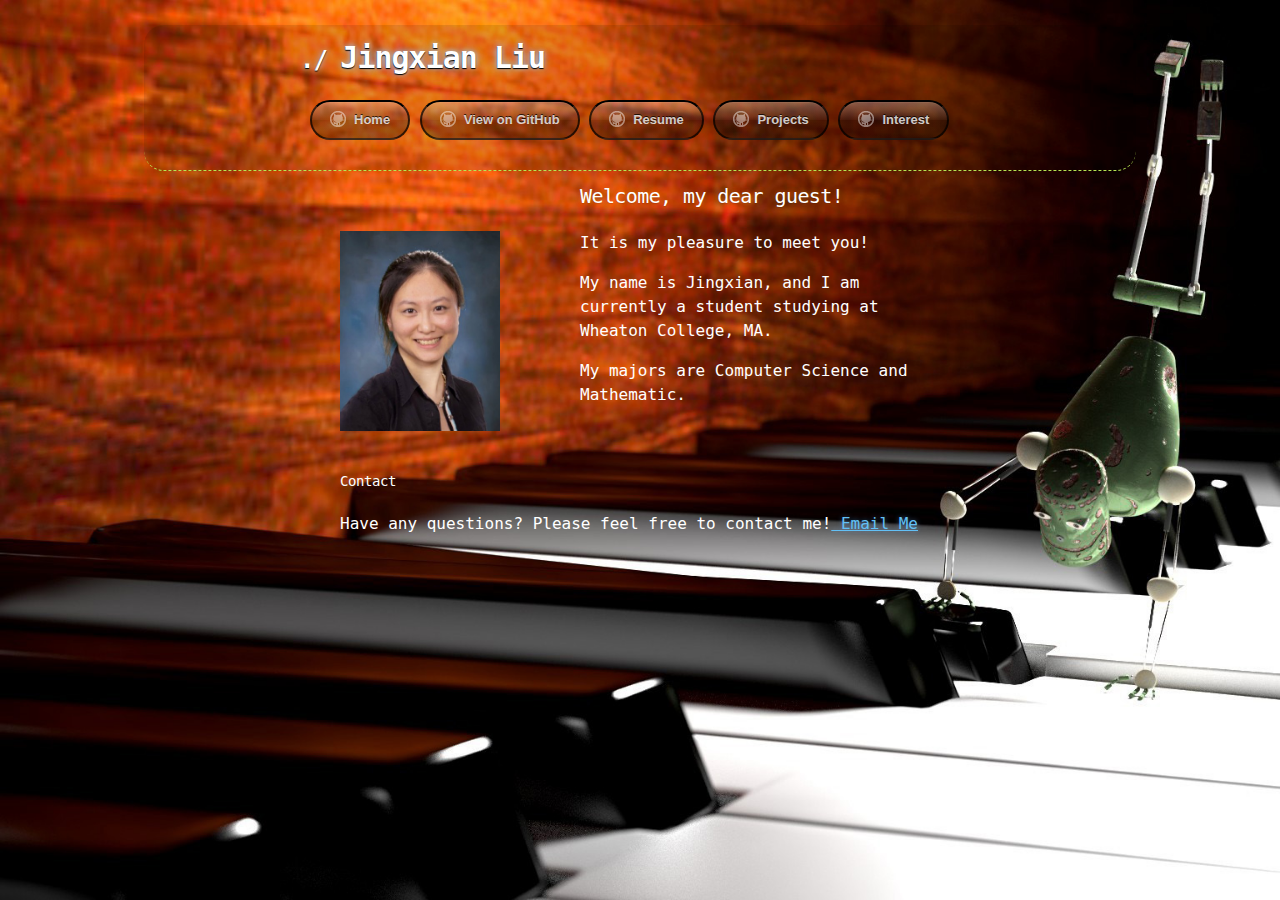
<file: index.html>
<!DOCTYPE html>
<html>
	<head>
		<meta charset='utf-8'>
		<meta http-equiv="X-UA-Compatible" content="chrome=1">
		<link rel="stylesheet" type="text/css" href="stylesheets/stylesheet.css" media="screen">
		<link rel="stylesheet" type="text/css" href="stylesheets/pygment_trac.css" media="screen">
		<!-- <link rel="stylesheet" type="text/css" href="stylesheets/print.css" media="print"> -->
		<title>Jingxian Liu</title>
	</head>
	<body>
		<header>
			<div class="container">
				<h1>Jingxian Liu</h1>
				<h2></h2>
				<section id="downloads">
					<a href="index.html" class="btn btn-github"><span class="icon"></span>Home</a>
					<a href="https://github.com/JingxianL/JingxianL.github.io" class="btn btn-github"><span class="icon"></span>View on GitHub</a>
					<a href="resume.html" class="btn btn-github"><span class="icon"></span>Resume</a>
					<a href="projects.html" class="btn btn-github"><span class="icon"></span>Projects</a>
					<a href="interest.html" class="btn btn-github"><span class="icon"></span>Interest</a>
				</section>
			</div>
		</header>
		<div class="container">
			<section id="main_content">
				<h3 id ="welcome" ><a name="welcome-to-my-pages" class="anchor" href="#welcome-to-github-pages"><span class="octicon octicon-link"></span></a>Welcome, my dear guest!</h3>
				<img src="images/myphoto.jpg" id="myPhoto" style: "width=160px; height=200px"/>
				<div class="introduction">
					<p>It is my pleasure to meet you!</p>
					<p>My name is Jingxian, and I am currently a student studying at Wheaton College, MA. </p>
					<p>My majors are Computer Science and Mathematic.</p>
				</div>
				<!--   <p>This automatic page generator is the easiest way to create beautiful pages for all of your projects. Author your page content here using GitHub Flavored Markdown, select a template crafted by a designer, and publish. After your page is generated, you can check out the new branch:</p> -->
				<!-- <pre><code>$ cd your_repo_root/repo_name
				$ git fetch origin
				$ git checkout gh-pages
				</code></pre>-->
				<!-- <p>If you're using the GitHub for Mac, simply sync your repository and you'll see the new branch.</p> -->
				<!-- <h3>
				<a name="designer-templates" class="anchor" href="#designer-templates"><span class="octicon octicon-link"></span></a>Designer Templates</h3>
				<p>We've crafted some handsome templates for you to use. Go ahead and continue to layouts to browse through them. You can easily go back to edit your page before publishing. After publishing your page, you can revisit the page generator and switch to another theme. Your Page content will be preserved if it remained markdown format.</p>
				<h3>
				<a name="rather-drive-stick" class="anchor" href="#rather-drive-stick"><span class="octicon octicon-link"></span></a>Rather Drive Stick?</h3>
				<p>If you prefer to not use the automatic generator, push a branch named <code>gh-pages</code> to your repository to create a page manually. In addition to supporting regular HTML content, GitHub Pages support Jekyll, a simple, blog aware static site generator written by our own Tom Preston-Werner. Jekyll makes it easy to create site-wide headers and footers without having to copy them across every page. It also offers intelligent blog support and other advanced templating features.</p>
				<h3>
				<a name="authors-and-contributors" class="anchor" href="#authors-and-contributors"><span class="octicon octicon-link"></span></a>Authors and Contributors</h3>
				<p>You can <a href="https://github.com/blog/821" class="user-mention">@mention</a> a GitHub username to generate a link to their profile. The resulting <code>&lt;a&gt;</code> element will link to the contributor's GitHub Profile. For example: In 2007, Chris Wanstrath (<a href="https://github.com/defunkt" class="user-mention">@defunkt</a>), PJ Hyett (<a href="https://github.com/pjhyett" class="user-mention">@pjhyett</a>), and Tom Preston-Werner (<a href="https://github.com/mojombo" class="user-mention">@mojombo</a>) founded GitHub.</p> -->
				<br>
				<br>
				<div class="contact">
					<h4>
					<a name="support-or-contact" class="anchor" href="#support-or-contact"><span class="octicon octicon-link"></span></a>Contact</h4>
					<!-- <p>Having trouble with Pages? Check out the documentation at <a href="http://help.github.com/pages">http://help.github.com/pages</a> or contact <a href="mailto:support@github.com">support@github.com</a> and we’ll help you sort it out.</p> -->
					<!--           <p>Have any questions? Please feel free to contact me! <input type="email" placeholder="Email"> <input type="submit"><a href="mailto:jingxian.liu@gmail.com"> Email Me </a> </p> -->
					<p>Have any questions? Please feel free to contact me!<a href="mailto:jingxian.liu@gmail.com"> Email Me </a> </p>
				</div>
			</section>
		</div>
	</body>
</html>
</file>
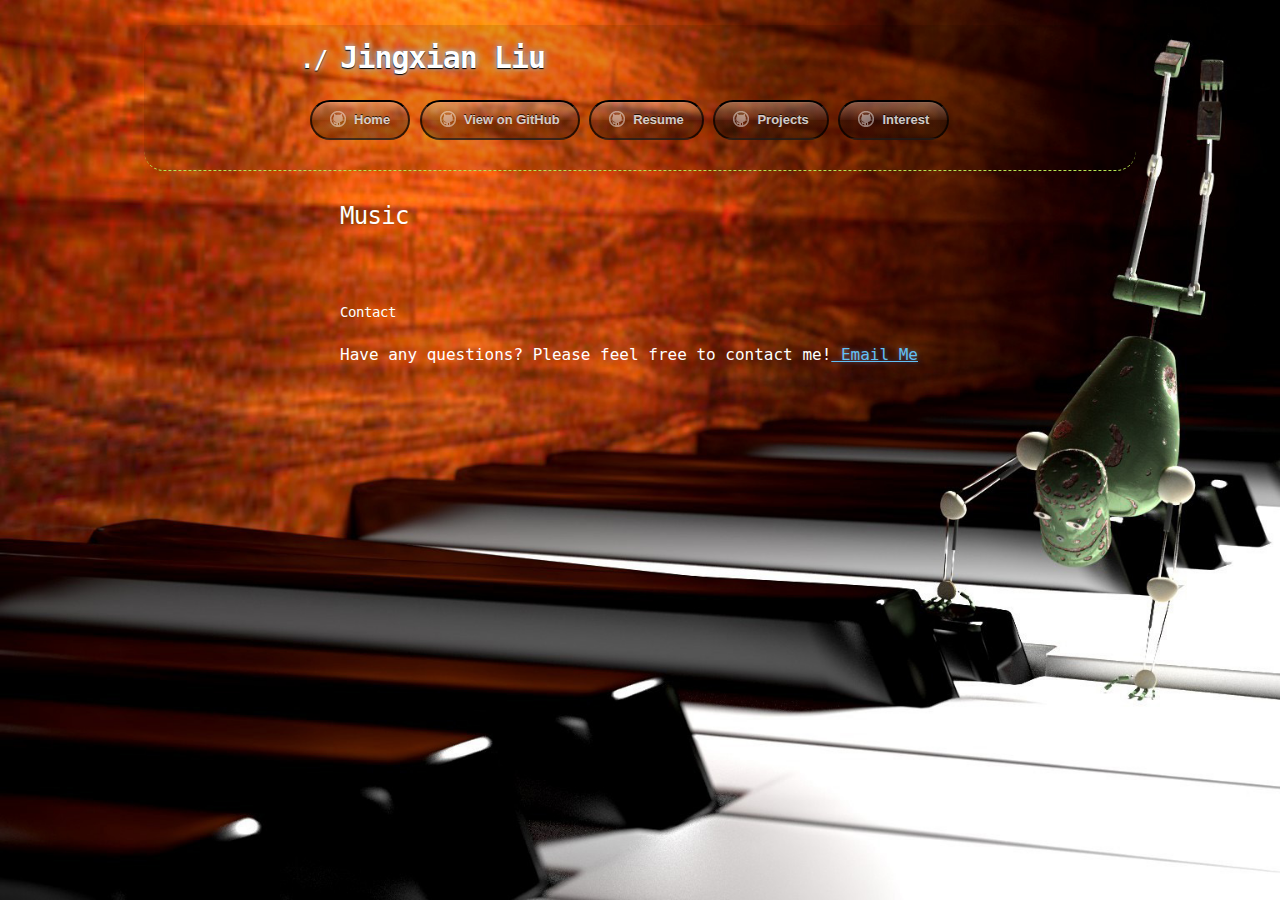
<file: interest.html>
<!DOCTYPE html>
<html>
  <head>
    <meta charset='utf-8'>
    <meta http-equiv="X-UA-Compatible" content="chrome=1">

    <link rel="stylesheet" type="text/css" href="stylesheets/stylesheet.css" media="screen">
    <link rel="stylesheet" type="text/css" href="stylesheets/pygment_trac.css" media="screen">
    <!-- <link rel="stylesheet" type="text/css" href="stylesheets/print.css" media="print"> -->

    <title>Jingxian Liu's Interest</title>
  </head>
  <body>
    <header>
      <div class="container">
        <h1>Jingxian Liu</h1>
        <h2></h2>

        <section id="downloads">
          <a href="index.html" class="btn btn-github"><span class="icon"></span>Home</a>
          <a href="https://github.com/JingxianL/JingxianL.github.io" class="btn btn-github"><span class="icon"></span>View on GitHub</a>
          <a href="resume.html" class="btn btn-github"><span class="icon"></span>Resume</a>
          <a href="projects.html" class="btn btn-github"><span class="icon"></span>Projects</a>
          <a href="interest.html" class="btn btn-github"><span class="icon"></span>Interest</a>
        </section>
      </div>
    </header>
    <div class="container">
			<section id="main_content">
				<h2>Music</h2>
				<br>
				<br>
				<div class="contact">
					<h4>
					<a name="support-or-contact" class="anchor" href="#support-or-contact"><span class="octicon octicon-link"></span></a>Contact</h4>
					<!-- <p>Having trouble with Pages? Check out the documentation at <a href="http://help.github.com/pages">http://help.github.com/pages</a> or contact <a href="mailto:support@github.com">support@github.com</a> and we’ll help you sort it out.</p> -->
					<!--           <p>Have any questions? Please feel free to contact me! <input type="email" placeholder="Email"> <input type="submit"><a href="mailto:jingxian.liu@gmail.com"> Email Me </a> </p> -->
					<p>Have any questions? Please feel free to contact me!<a href="mailto:jingxian.liu@gmail.com"> Email Me </a> </p>
				</div>
			</section>
		</div>
	</body>
</html>
</file>
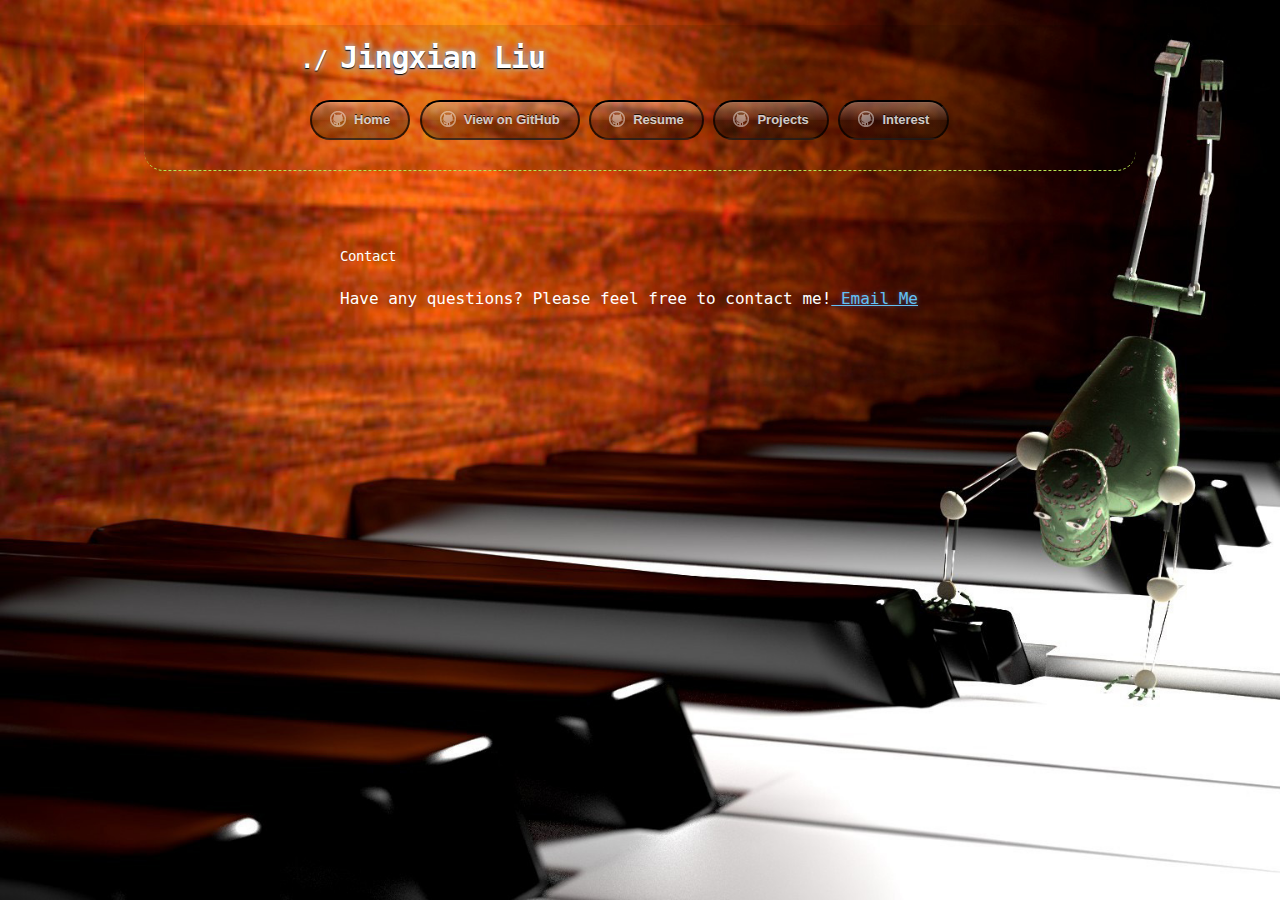
<file: projects.html>
<!DOCTYPE html>
<html>
	<head>
		<meta charset='utf-8'>
		<meta http-equiv="X-UA-Compatible" content="chrome=1">
		<link rel="stylesheet" type="text/css" href="stylesheets/stylesheet.css" media="screen">
		<link rel="stylesheet" type="text/css" href="stylesheets/pygment_trac.css" media="screen">
		<!-- <link rel="stylesheet" type="text/css" href="stylesheets/print.css" media="print"> -->
		<title>Jingxian Liu</title>
	</head>
	<body>
		<header>
			<div class="container">
				<h1>Jingxian Liu</h1>
				<h2></h2>
				<section id="downloads">
					<a href="index.html" class="btn btn-github"><span class="icon"></span>Home</a>
					<a href="https://github.com/JingxianL/JingxianL.github.io" class="btn btn-github"><span class="icon"></span>View on GitHub</a>
					<a href="resume.html" class="btn btn-github"><span class="icon"></span>Resume</a>
					<a href="projects.html" class="btn btn-github"><span class="icon"></span>Projects</a>
					<a href="interest.html" class="btn btn-github"><span class="icon"></span>Interest</a>
				</section>
			</div>
		</header>
		<div class="container">
			<section id="main_content">
				
				<br>
				<br>
				<div class="contact">
					<h4>
					<a name="support-or-contact" class="anchor" href="#support-or-contact"><span class="octicon octicon-link"></span></a>Contact</h4>
					<!-- <p>Having trouble with Pages? Check out the documentation at <a href="http://help.github.com/pages">http://help.github.com/pages</a> or contact <a href="mailto:support@github.com">support@github.com</a> and we’ll help you sort it out.</p> -->
					<!--           <p>Have any questions? Please feel free to contact me! <input type="email" placeholder="Email"> <input type="submit"><a href="mailto:jingxian.liu@gmail.com"> Email Me </a> </p> -->
					<p>Have any questions? Please feel free to contact me!<a href="mailto:jingxian.liu@gmail.com"> Email Me </a> </p>
				</div>
			</section>
		</div>
	</body>
</html>
</file>
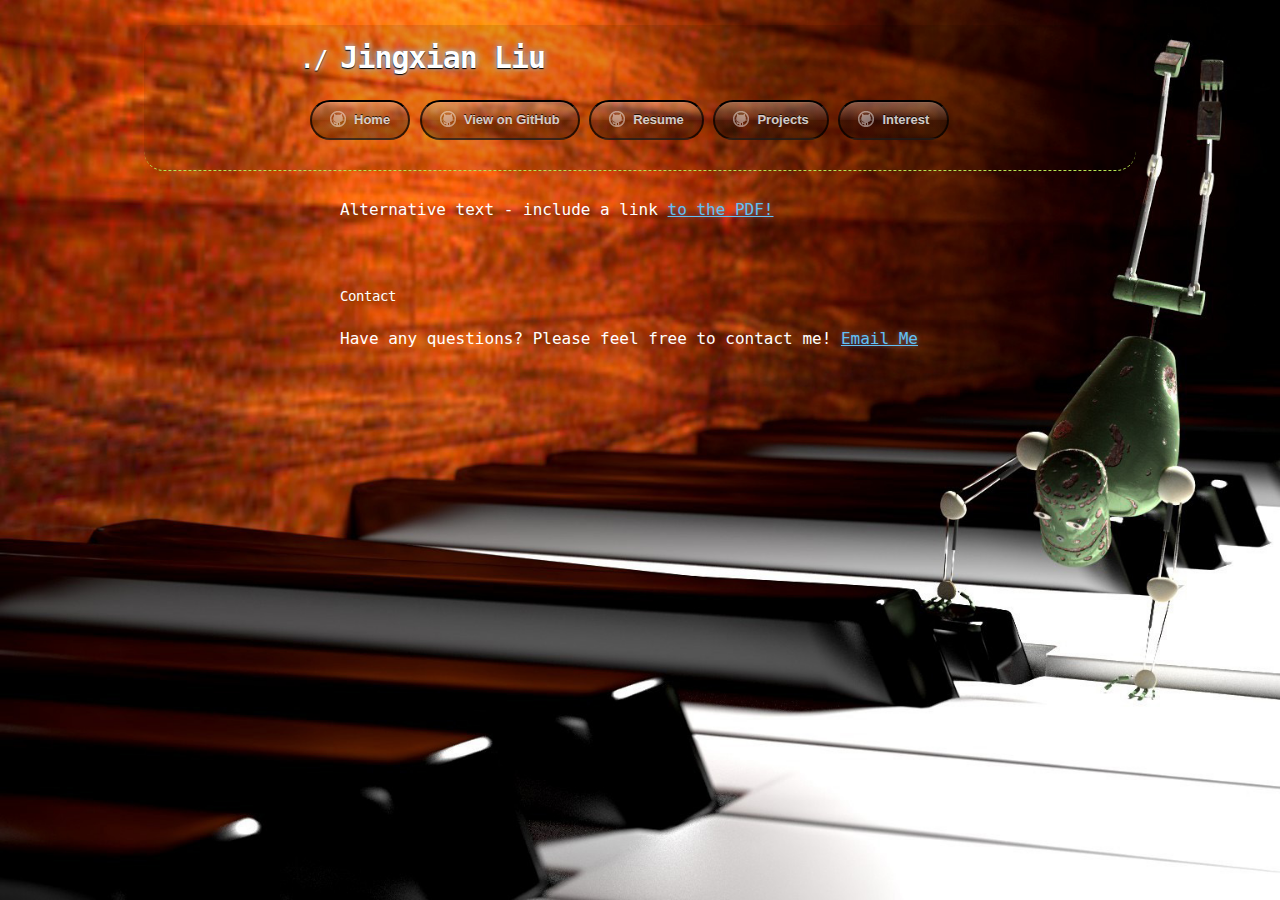
<file: resume.html>
<!DOCTYPE html>
<html>
  <head>
    <meta charset='utf-8'>
    <meta http-equiv="X-UA-Compatible" content="chrome=1">

    <link rel="stylesheet" type="text/css" href="stylesheets/stylesheet.css" media="screen">
    <link rel="stylesheet" type="text/css" href="stylesheets/pygment_trac.css" media="screen">
    <!-- <link rel="stylesheet" type="text/css" href="stylesheets/print.css" media="print"> -->

    <title>Jingxian Liu's Resume</title>
  </head>

  <body>
    <header>
      <div class="container">
        <h1>Jingxian Liu</h1>
        <h2></h2>

        <section id="downloads">
          <a href="index.html" class="btn btn-github"><span class="icon"></span>Home</a>
          <a href="https://github.com/JingxianL/JingxianL.github.io" class="btn btn-github"><span class="icon"></span>View on GitHub</a>
          <a href="resume.html" class="btn btn-github"><span class="icon"></span>Resume</a>
          <a href="projects.html" class="btn btn-github"><span class="icon"></span>Projects</a>
          <a href="interest.html" class="btn btn-github"><span class="icon"></span>Interest</a>
        </section>
      </div>
    </header>

    <div class="container">
      <section id="main_content">
          <!-- <h3 id ="welcome" ><a name="welcome-to-my-pages" class="anchor" href="#welcome-to-github-pages"><span class="octicon octicon-link"></span></a>Welcome, my dear guest!</h3>
          <img src="images/myphoto.jpg" id="myPhoto" style: "width=160px; height=200px"/>

          <div class="introduction">

            <p>It is my pleasure to meet you!</p>
            <p>My name is Jingxian, and I am currently a student studying at Wheaton College, MA. </p>
            <p>My majors are Computer Science and Mathematic.</p>
          </div> -->
        <!--   <p>This automatic page generator is the easiest way to create beautiful pages for all of your projects. Author your page content here using GitHub Flavored Markdown, select a template crafted by a designer, and publish. After your page is generated, you can check out the new branch:</p> -->

          <!-- <pre><code>$ cd your_repo_root/repo_name
          $ git fetch origin
          $ git checkout gh-pages
          </code></pre>
 -->
          <!-- <p>If you're using the GitHub for Mac, simply sync your repository and you'll see the new branch.</p> -->

        <!-- <h3>
          <a name="designer-templates" class="anchor" href="#designer-templates"><span class="octicon octicon-link"></span></a>Designer Templates</h3>

          <p>We've crafted some handsome templates for you to use. Go ahead and continue to layouts to browse through them. You can easily go back to edit your page before publishing. After publishing your page, you can revisit the page generator and switch to another theme. Your Page content will be preserved if it remained markdown format.</p>

        <h3>
          <a name="rather-drive-stick" class="anchor" href="#rather-drive-stick"><span class="octicon octicon-link"></span></a>Rather Drive Stick?</h3>
          <p>If you prefer to not use the automatic generator, push a branch named <code>gh-pages</code> to your repository to create a page manually. In addition to supporting regular HTML content, GitHub Pages support Jekyll, a simple, blog aware static site generator written by our own Tom Preston-Werner. Jekyll makes it easy to create site-wide headers and footers without having to copy them across every page. It also offers intelligent blog support and other advanced templating features.</p>

        <h3>
          <a name="authors-and-contributors" class="anchor" href="#authors-and-contributors"><span class="octicon octicon-link"></span></a>Authors and Contributors</h3>
          <p>You can <a href="https://github.com/blog/821" class="user-mention">@mention</a> a GitHub username to generate a link to their profile. The resulting <code>&lt;a&gt;</code> element will link to the contributor's GitHub Profile. For example: In 2007, Chris Wanstrath (<a href="https://github.com/defunkt" class="user-mention">@defunkt</a>), PJ Hyett (<a href="https://github.com/pjhyett" class="user-mention">@pjhyett</a>), and Tom Preston-Werner (<a href="https://github.com/mojombo" class="user-mention">@mojombo</a>) founded GitHub.</p> -->
          <object data="./pdf/JingxianLiu_resume.pdf" type="application/pdf" width="100%" height="450px">
            <p>Alternative text - include a link <a href="./pdf/JingxianLiu_resume.pdf">to the PDF!</a></p>
          </object>
          <br>


          <br>
        <div class="contact">
          <h4>
            <a name="support-or-contact" class="anchor" href="#support-or-contact"><span class="octicon octicon-link"></span></a>Contact</h4>
       <!--    <p>Having trouble with Pages? Check out the documentation at <a href="http://help.github.com/pages">http://help.github.com/pages</a> or contact <a href="mailto:support@github.com">support@github.com</a> and we’ll help you sort it out.</p> -->
          <p>Have any questions? Please feel free to contact me! <a href="mailto:jingxian.liu@gmail.com"> Email Me </a> </p>
        </div>

      </section>
    </div>

  </body>
</html>
</file>
<file: stylesheets/stylesheet.css>
html {
	margin-top: 5px;
}

body {
	margin: 20px;
	/*padding: 0;*/
	/*  background:  #E0FFFF;*/
	background: url("../images/backgroundIndex.jpg");
	background-size: cover;
	background-position: center center;
	background-repeat: no-repeat;
	background-attachment: fixed;
	color: #FFF;
	font: 16px;
	line-height: 1.5;
	font-family: Monaco, "Bitstream Vera Sans Mono", "Lucida Console", Terminal, monospace;
	/*overflow-y: hidden;*/
}
/* General & 'Reset' Stuff */
.container {
	width: 100%;
	max-width: 600px;
	margin: -10px auto;
	margin-top: -1%;
}
section {
	display: block;
	margin: 0 0 20px 0;
}
h1, h2, h3, h4, h5, h6 {
	margin: 0 0 20px;
}
li {
	line-height: 1.4 ;
}
/* Header, <header>
header   - container
h1       - project name
h2       - project description
*/

header {
	background: rgba(0, 0, 0, 0.1);
	width: 80%;
	border-bottom: 1px dashed #b5e853;
	padding: 20px 0;
	margin: 0 0 40px 0;
	margin-left: 10%;
	/*background-color: #f6f6f6;*/
	border-radius:20px;
}
header h1 {
	font-size: 30px;
	line-height: 1.5;
	margin: 0 0 0 -40px;
	font-weight: bold;
	font-family: Monaco, "Bitstream Vera Sans Mono", "Lucida Console", Terminal, monospace;
	color: #FFF;
	text-shadow: 0 1px 1px rgba(0, 0, 0, 1.0),
	0 0 5px rgba(162, 181, 205, 0.9),
	0 0 10px rgba(162, 181, 205, 0.9);
	letter-spacing: -1px;
	-webkit-font-smoothing: antialiased;
	border-radius: 10px;
	/*width: 275px;  */
}

header h1:before {
	content: "./ ";
	font-size: 24px;
}

header h2 {
	font-size: 18px;
	font-weight: 300;
	color: #666;
}
#downloads {
	width: 150%;
	margin-left: -5%;
}
#downloads .btn {
	display: inline-block;
	text-align: center;
	margin: 0;
}

	/* Main Content
	*/

#main_content {
	width: 100%;
	-webkit-font-smoothing: antialiased;
}
section img {
	max-width: 100%
}

h1, h2, h3, h4, h5, h6 {
	font-weight: normal;
	font-family: Monaco, "Bitstream Vera Sans Mono", "Lucida Console", Terminal, monospace;
	color: #FFF;
	letter-spacing: -0.03em;
	text-shadow: 0 1px 1px rgba(0, 0, 0, 0.1),
	             0 0 5px rgba(181, 232, 83, 0.1),
	             0 0 10px rgba(181, 232, 83, 0.1);
}


.introduction {
	margin-left: 40%;
}

#main_content h1 {
	font-size: 30px;
}

#main_content h2 {
	font-size: 24px;
}

#main_content h3 {
	font-size: 20px;
}

#welcome{
	margin-top: -5%;
	margin-left: 40%;
}
#main_content h4 {
	font-size: 14px;
}

#main_content h5 {
	font-size: 12px;
	text-transform: uppercase;
	margin: 0 0 5px 0;
}

#main_content h6 {
	font-size: 12px;
	text-transform: uppercase;
	color: #999;
	margin: 0 0 0px 0;
}

#myPhoto {
	position: block;
	float: left;
}
dt {
	font-style: italic;
	font-weight: bold;
}
ul li {
	list-style: none;
}

ul li:before {
	content: ">>";
	font-family: Monaco, "Bitstream Vera Sans Mono", "Lucida Console", Terminal, monospace;
	font-size: 13px;
	color: #b5e853;
	margin-left: -37px;
	margin-right: 21px;
	line-height: 16px;
}

blockquote {
	color: #aaa;
	padding-left: 10px;
	border-left: 1px dotted #666;
}

/*pre {
	background: rgba(0, 0, 0, 0.9);
	border: 1px solid rgba(255, 255, 255, 0.15);
	padding: 10px;
	font-size: 14px;
	color: #b5e853;
	border-radius: 20px;
	-moz-border-radius: 2px;
	-webkit-border-radius: 2px;
	text-wrap: normal;
	overflow: auto;
	overflow-y: hidden;
}*/

table {
	width: 100%;
	margin: 0 0 20px 0;
}

th {
	text-align: left;
	border-bottom: 1px dashed #b5e853;
	padding: 5px 10px;
}

td {
	padding: 5px 10px;
}

hr {
	height: 0;
	border: 0;
	border-bottom: 1px dashed #b5e853;
	color: #b5e853;
}

#contact {
	float: left;
}
	/* Buttons
	*/

.btn {
	display: inline-block;
	background: -webkit-linear-gradient(top, rgba(234, 234, 234, 0.3), rgba(35, 35, 35, 0.3) 50%, rgba(10, 10, 10, 0.3) 50%, rgba(0, 0, 0, 0.3));
	padding: 8px 18px;
	border-radius: 50px;
	border: 2px solid rgba(0, 0, 0, 0.7);
	border-bottom: 2px solid rgba(0, 0, 0, 0.7);
	border-top: 2px solid rgba(0, 0, 0, 1);
	color: rgba(255, 255, 255, 0.8);
	font-family: Helvetica, Arial, sans-serif;
	font-weight: bold;
	font-size: 13px;
	text-decoration: none;
	text-shadow: 0 -1px 0 rgba(0, 0, 0, 0.75);
	box-shadow: inset 0 1px 0 rgba(255, 255, 255, 0.05);
}

.btn:hover {
	background: -webkit-linear-gradient(top, rgba(40, 40, 40, 0.6), rgba(35, 35, 35, 0.6) 50%, rgba(10, 10, 10, 0.8) 50%, rgba(0, 0, 0, 0.8));
}

.btn .icon {
	display: inline-block;
	width: 16px;
	height: 16px;
	margin: 1px 8px 0 0;
	float: left;
}

.btn-github .icon {
	opacity: 0.6;
	background: url("../images/blacktocat.png") 0 0 no-repeat;
}

/* Links
   a, a:hover, a:visited
*/

a {
	color: #63c0f5;
	text-shadow: 0 0 5px rgba(104, 182, 255, 0.5);
}

	/* Clearfix */

.cf:before, .cf:after {
	content:"";
	display:table;
}

.cf:after {
	clear:both;
}

.cf {
	zoom:1;
}
</file>
<file: stylesheets/pygment_trac.css>
.highlight .c { color: #999988; font-style: italic } /* Comment */
.highlight .err { color: #a61717; background-color: #e3d2d2 } /* Error */
.highlight .k { font-weight: bold } /* Keyword */
.highlight .o { font-weight: bold } /* Operator */
.highlight .cm { color: #999988; font-style: italic } /* Comment.Multiline */
.highlight .cp { color: #999999; font-weight: bold } /* Comment.Preproc */
.highlight .c1 { color: #999988; font-style: italic } /* Comment.Single */
.highlight .cs { color: #999999; font-weight: bold; font-style: italic } /* Comment.Special */
.highlight .gd { color: #000000; background-color: #ffdddd } /* Generic.Deleted */
.highlight .gd .x { color: #000000; background-color: #ffaaaa } /* Generic.Deleted.Specific */
.highlight .ge { font-style: italic } /* Generic.Emph */
.highlight .gr { color: #aa0000 } /* Generic.Error */
.highlight .gh { color: #999999 } /* Generic.Heading */
.highlight .gi { color: #000000; background-color: #ddffdd } /* Generic.Inserted */
.highlight .gi .x { color: #000000; background-color: #aaffaa } /* Generic.Inserted.Specific */
.highlight .go { color: #888888 } /* Generic.Output */
.highlight .gp { color: #555555 } /* Generic.Prompt */
.highlight .gs { font-weight: bold } /* Generic.Strong */
.highlight .gu { color: #800080; font-weight: bold; } /* Generic.Subheading */
.highlight .gt { color: #aa0000 } /* Generic.Traceback */
.highlight .kc { font-weight: bold } /* Keyword.Constant */
.highlight .kd { font-weight: bold } /* Keyword.Declaration */
.highlight .kn { font-weight: bold } /* Keyword.Namespace */
.highlight .kp { font-weight: bold } /* Keyword.Pseudo */
.highlight .kr { font-weight: bold } /* Keyword.Reserved */
.highlight .kt { color: #445588; font-weight: bold } /* Keyword.Type */
.highlight .m { color: #009999 } /* Literal.Number */
.highlight .s { color: #d14 } /* Literal.String */
.highlight .na { color: #008080 } /* Name.Attribute */
.highlight .nb { color: #0086B3 } /* Name.Builtin */
.highlight .nc { color: #445588; font-weight: bold } /* Name.Class */
.highlight .no { color: #008080 } /* Name.Constant */
.highlight .ni { color: #800080 } /* Name.Entity */
.highlight .ne { color: #990000; font-weight: bold } /* Name.Exception */
.highlight .nf { color: #990000; font-weight: bold } /* Name.Function */
.highlight .nn { color: #555555 } /* Name.Namespace */
.highlight .nt { color: #CBDFFF } /* Name.Tag */
.highlight .nv { color: #008080 } /* Name.Variable */
.highlight .ow { font-weight: bold } /* Operator.Word */
.highlight .w { color: #bbbbbb } /* Text.Whitespace */
.highlight .mf { color: #009999 } /* Literal.Number.Float */
.highlight .mh { color: #009999 } /* Literal.Number.Hex */
.highlight .mi { color: #009999 } /* Literal.Number.Integer */
.highlight .mo { color: #009999 } /* Literal.Number.Oct */
.highlight .sb { color: #d14 } /* Literal.String.Backtick */
.highlight .sc { color: #d14 } /* Literal.String.Char */
.highlight .sd { color: #d14 } /* Literal.String.Doc */
.highlight .s2 { color: #d14 } /* Literal.String.Double */
.highlight .se { color: #d14 } /* Literal.String.Escape */
.highlight .sh { color: #d14 } /* Literal.String.Heredoc */
.highlight .si { color: #d14 } /* Literal.String.Interpol */
.highlight .sx { color: #d14 } /* Literal.String.Other */
.highlight .sr { color: #009926 } /* Literal.String.Regex */
.highlight .s1 { color: #d14 } /* Literal.String.Single */
.highlight .ss { color: #990073 } /* Literal.String.Symbol */
.highlight .bp { color: #999999 } /* Name.Builtin.Pseudo */
.highlight .vc { color: #008080 } /* Name.Variable.Class */
.highlight .vg { color: #008080 } /* Name.Variable.Global */
.highlight .vi { color: #008080 } /* Name.Variable.Instance */
.highlight .il { color: #009999 } /* Literal.Number.Integer.Long */

.type-csharp .highlight .k { color: #0000FF }
.type-csharp .highlight .kt { color: #0000FF }
.type-csharp .highlight .nf { color: #000000; font-weight: normal }
.type-csharp .highlight .nc { color: #2B91AF }
.type-csharp .highlight .nn { color: #000000 }
.type-csharp .highlight .s { color: #A31515 }
.type-csharp .highlight .sc { color: #A31515 }
</file>
